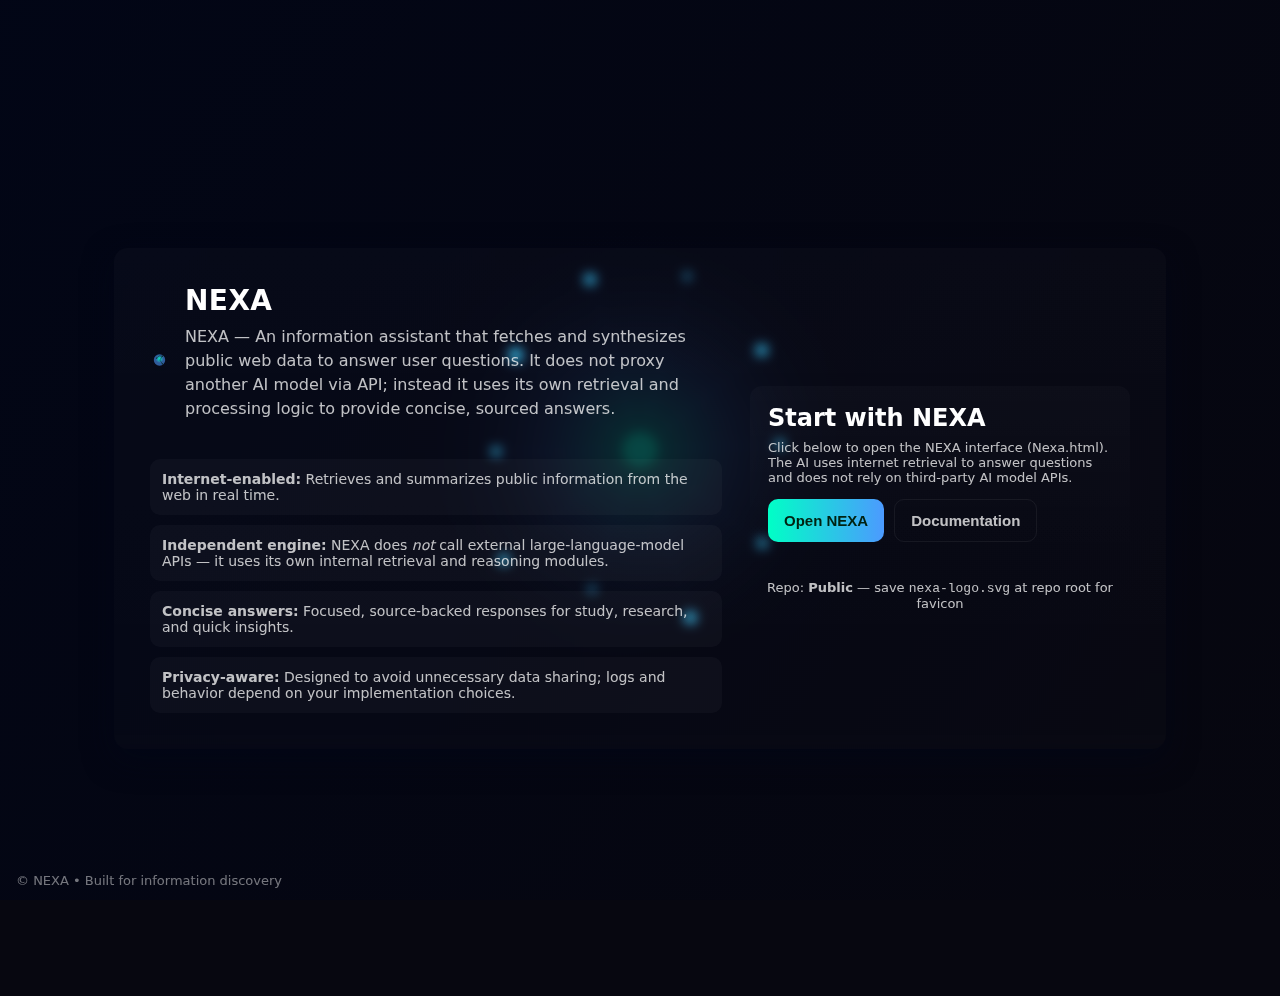
<file: index.html>
<!doctype html>
<html lang="en">
<head>
  <meta charset="utf-8" />
  <meta name="viewport" content="width=device-width, initial-scale=1" />
  <title>NEXA</title>
<title>NEXA</title>
<link rel="icon" type="image/svg+xml" href="nexa-logo.svg">
  <!-- Place `nexa-logo.svg` in the repo root to show as favicon in supporting browsers -->
  <link rel="icon" type="image/svg+xml" href="nexa-logo.svg">
  <style>
    :root{
      --bg:#070710;
      --card:#0f1724;
      --accent1:#00FFC6;
      --accent2:#4C9AFF;
      --muted:rgba(255,255,255,0.75);
      --glass: rgba(255,255,255,0.03);
      --radius:14px;
      font-family: Inter, ui-sans-serif, system-ui, -apple-system, "Segoe UI", Roboto, "Helvetica Neue", Arial;
    }
    html,body{height:100%;margin:0;background:var(--bg);color:white}
    /* canvas full-bleed background */
    #bg-canvas{position:fixed;inset:0;z-index:0}
    .page{
      position:relative;z-index:10;min-height:100vh;display:flex;align-items:center;justify-content:center;padding:48px;
    }
    .card{
      width:min(980px,96%);background:linear-gradient(180deg, rgba(255,255,255,0.02), rgba(255,255,255,0.01));
      border-radius:var(--radius);padding:36px;box-shadow:0 10px 30px rgba(2,6,23,0.6);backdrop-filter: blur(6px);
      display:grid;grid-template-columns:1fr 380px;gap:28px;align-items:center;
    }
    .brand{display:flex;align-items:center;gap:16px}
    .brand svg{width:68px;height:68px}
    h1{margin:0;font-size:28px;letter-spacing:0.4px}
    p.lead{color:var(--muted);margin-top:8px;line-height:1.5}

    .features{margin-top:22px;display:flex;flex-direction:column;gap:10px}
    .feature{background:var(--glass);padding:12px;border-radius:10px;color:var(--muted);font-size:14px}

    .cta{display:flex;flex-direction:column;gap:12px;align-items:stretch}
    .btn{
      background:linear-gradient(90deg,var(--accent1),var(--accent2));border:none;padding:12px 16px;border-radius:10px;color:#021;cursor:pointer;font-weight:700;font-size:15px
    }
    .btn.secondary{background:transparent;border:1px solid rgba(255,255,255,0.06);color:var(--muted);font-weight:600}

    .meta{font-size:13px;color:var(--muted);margin-top:8px}

    /* responsive */
    @media (max-width:880px){
      .card{grid-template-columns:1fr;}
      .brand svg{width:58px;height:58px}
    }

    footer{position:fixed;left:16px;bottom:12px;color:rgba(255,255,255,0.45);font-size:13px}
  </style>
</head>
<body>
  <!-- Animated background canvas -->
  <canvas id="bg-canvas"></canvas>

  <main class="page">
    <section class="card" role="main" aria-labelledby="nexa-title">
      <div>
        <div class="brand">
          <!-- Inline SVG logo (display on page) - keep separate nexa-logo.svg for favicon -->
          <svg viewBox="0 0 120 120" xmlns="http://www.w3.org/2000/svg" aria-hidden="true">
            <!-- abstract network core -->
            <defs>
              <radialGradient id="g1" cx="50%" cy="40%">
                <stop offset="0%" stop-color="#00FFC6" stop-opacity="1"/>
                <stop offset="70%" stop-color="#4C9AFF" stop-opacity="0.6"/>
              </radialGradient>
            </defs>
            <circle cx="60" cy="60" r="36" fill="url(#g1)" opacity="0.95" />
            <g stroke="#021" stroke-width="2" fill="none" opacity="0.12">
              <circle cx="60" cy="60" r="52" />
              <circle cx="60" cy="60" r="68" />
            </g>
            <!-- stylized N made of connected nodes -->
            <circle cx="42" cy="48" r="4" fill="#021" opacity="0.9"/>
            <circle cx="78" cy="36" r="4" fill="#021" opacity="0.9"/>
            <circle cx="78" cy="84" r="4" fill="#021" opacity="0.9"/>
            <path d="M42 48 L58 34 L78 36 L62 60 L78 84" stroke="#021" stroke-width="3" stroke-linecap="round" stroke-linejoin="round" fill="none" opacity="0.95"/>
          </svg>
          <div>
            <h1 id="nexa-title">NEXA</h1>
            <p class="lead">NEXA — An information assistant that fetches and synthesizes public web data to answer user questions. It does not proxy another AI model via API; instead it uses its own retrieval and processing logic to provide concise, sourced answers.</p>
          </div>
        </div>

        <div class="features" aria-hidden="false">
          <div class="feature"><strong>Internet-enabled:</strong> Retrieves and summarizes public information from the web in real time.</div>
          <div class="feature"><strong>Independent engine:</strong> NEXA does <em>not</em> call external large-language-model APIs — it uses its own internal retrieval and reasoning modules.</div>
          <div class="feature"><strong>Concise answers:</strong> Focused, source-backed responses for study, research, and quick insights.</div>
          <div class="feature"><strong>Privacy-aware:</strong> Designed to avoid unnecessary data sharing; logs and behavior depend on your implementation choices.</div>
        </div>
      </div>

      <aside class="cta" aria-label="Get started">
        <div style="background:linear-gradient(180deg, rgba(255,255,255,0.02), transparent); padding:18px; border-radius:12px;">
          <h2 style="margin:0 0 8px 0;">Start with NEXA</h2>
          <p class="meta">Click below to open the NEXA interface (Nexa.html). The AI uses internet retrieval to answer questions and does not rely on third-party AI model APIs.</p>
          <div style="margin-top:14px;display:flex;gap:10px;">
            <button class="btn" id="open-nexa">Open NEXA</button>
            <button class="btn secondary" id="learn-more">Documentation</button>
          </div>
        </div>

        <div style="text-align:center;color:var(--muted);font-size:13px;margin-top:8px;">Repo: <strong>Public</strong> — save <code>nexa-logo.svg</code> at repo root for favicon</div>
      </aside>
    </section>
  </main>

  <footer>© NEXA • Built for information discovery</footer>

  <script>
    // Navigation: button sends user to Nexa.html (case-sensitive)
    document.getElementById('open-nexa').addEventListener('click', function(){
      window.location.href = 'Nexa.html';
    });
    document.getElementById('learn-more').addEventListener('click', function(){
      // quick placeholder - swap this URL with your actual docs later
      window.open('README.md', '_blank');
    });

    // ---------- Animated background canvas ----------
    const canvas = document.getElementById('bg-canvas');
    const ctx = canvas.getContext('2d');
    let w = canvas.width = innerWidth;
    let h = canvas.height = innerHeight;

    window.addEventListener('resize', ()=>{ w = canvas.width = innerWidth; h = canvas.height = innerHeight; init(); });

    // nodes around center
    let nodes = [];
    function init(){
      nodes = [];
      const cx = w/2, cy = h/2;
      const count = Math.max(8, Math.floor(Math.min(w,h)/90));
      for(let i=0;i<count;i++){
        const a = (i/count) * Math.PI * 2;
        const r = Math.min(w,h)*0.18 + (Math.random()*40-20);
        nodes.push({
          x: cx + Math.cos(a)*r,
          y: cy + Math.sin(a)*r,
          ox: cx + Math.cos(a)*r,
          oy: cy + Math.sin(a)*r,
          phase: Math.random()*Math.PI*2,
          speed: 0.002 + Math.random()*0.004,
          size: 2 + Math.random()*4
        });
      }
    }
    init();

    let last = 0;
    function draw(t){
      const dt = t-last; last=t;
      ctx.clearRect(0,0,w,h);
      // gradient background
      const g = ctx.createLinearGradient(0,0,w,h);
      g.addColorStop(0,'rgba(2,6,23,0.95)');
      g.addColorStop(1,'rgba(7,7,16,0.95)');
      ctx.fillStyle = g;
      ctx.fillRect(0,0,w,h);

      // center glow
      const cx = w/2, cy = h/2;
      const grd = ctx.createRadialGradient(cx,cy,10,cx,cy,Math.min(w,h)*0.25);
      grd.addColorStop(0,'rgba(0,255,198,0.14)');
      grd.addColorStop(0.4,'rgba(76,154,255,0.06)');
      grd.addColorStop(1,'rgba(2,6,23,0)');
      ctx.fillStyle = grd;
      ctx.beginPath(); ctx.arc(cx,cy,Math.min(w,h)*0.25,0,Math.PI*2); ctx.fill();

      // draw connections
      ctx.lineWidth = 1;
      for(let n of nodes){
        // slight orbit motion
        n.phase += n.speed * dt;
        const rad = Math.hypot(n.ox-cx, n.oy-cy);
        const ang = Math.atan2(n.oy-cy, n.ox-cx) + Math.sin(n.phase)*0.04;
        n.x = cx + Math.cos(ang)*(rad + Math.sin(n.phase*1.2)*6);
        n.y = cy + Math.sin(ang)*(rad + Math.cos(n.phase*1.1)*6);

        // line to center
        ctx.beginPath();
        ctx.moveTo(cx,cy);
        ctx.lineTo(n.x,n.y);
        ctx.strokeStyle = 'rgba(76,154,255,0.06)';
        ctx.stroke();
      }

      // nodes
      for(let n of nodes){
        const s = n.size + (Math.sin(n.phase*2)+1)*0.8;
        ctx.beginPath(); ctx.arc(n.x,n.y,s,0,Math.PI*2);
        ctx.fillStyle = 'rgba(76,154,255,0.9)'; ctx.fill();
        ctx.beginPath(); ctx.arc(n.x,n.y,Math.max(1,s*0.6),0,Math.PI*2);
        ctx.fillStyle = 'rgba(0,255,198,0.7)'; ctx.fill();
      }

      // subtle central pulse
      ctx.beginPath(); ctx.arc(cx,cy,12 + Math.sin(t*0.002)*6,0,Math.PI*2);
      ctx.fillStyle = 'rgba(0,255,198,0.12)'; ctx.fill();

      requestAnimationFrame(draw);
    }
    requestAnimationFrame(draw);
  </script>
</body>
</html>
</file>
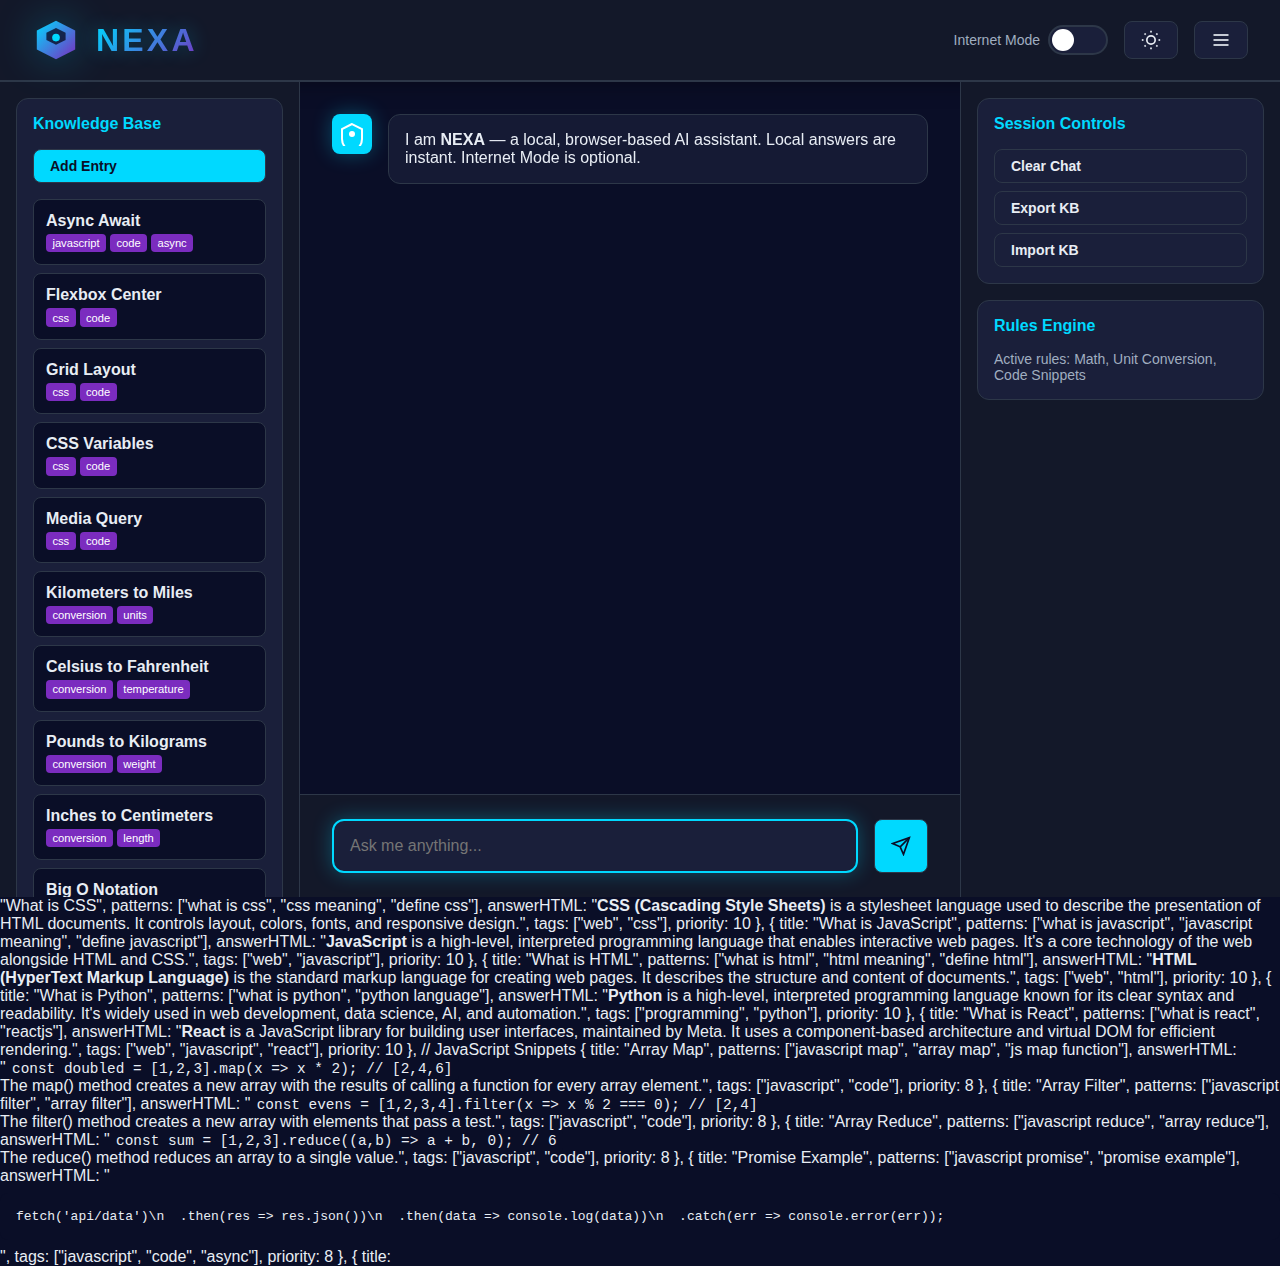
<file: Nexa.html>
<!DOCTYPE html>
<html lang="en">
<head>
    <meta charset="UTF-8">
    <meta name="viewport" content="width=device-width, initial-scale=1.0">
    <title>NEXA</title>
<link rel="icon" type="image/svg+xml" href="nexa-logo.svg">


    <style>
        /* ============================================
           CSS VARIABLES & THEME SYSTEM
           ============================================ */
        :root {
            --bg-primary: #0a0e27;
            --bg-secondary: #131829;
            --bg-tertiary: #1a1f3a;
            --text-primary: #e8edf4;
            --text-secondary: #a0aec0;
            --accent-primary: #00d9ff;
            --accent-secondary: #7b2cbf;
            --accent-tertiary: #ff006e;
            --border-color: #2d3748;
            --success: #10b981;
            --warning: #f59e0b;
            --error: #ef4444;
            --glass-bg: rgba(26, 31, 58, 0.7);
            --glow-primary: 0 0 20px rgba(0, 217, 255, 0.3);
            --glow-secondary: 0 0 20px rgba(123, 44, 191, 0.3);
        }

        [data-theme="light"] {
            --bg-primary: #f7fafc;
            --bg-secondary: #edf2f7;
            --bg-tertiary: #e2e8f0;
            --text-primary: #1a202c;
            --text-secondary: #4a5568;
            --accent-primary: #0088cc;
            --accent-secondary: #6b21a8;
            --accent-tertiary: #db2777;
            --border-color: #cbd5e0;
            --glass-bg: rgba(255, 255, 255, 0.7);
            --glow-primary: 0 0 10px rgba(0, 136, 204, 0.2);
            --glow-secondary: 0 0 10px rgba(107, 33, 168, 0.2);
        }

        * {
            margin: 0;
            padding: 0;
            box-sizing: border-box;
        }

        body {
            font-family: 'Inter', -apple-system, BlinkMacSystemFont, 'Segoe UI', sans-serif;
            background: var(--bg-primary);
            color: var(--text-primary);
            overflow: hidden;
            height: 100vh;
        }

        @media (prefers-reduced-motion: reduce) {
            *, *::before, *::after {
                animation-duration: 0.01ms !important;
                animation-iteration-count: 1 !important;
                transition-duration: 0.01ms !important;
            }
        }

        /* ============================================
           HEADER
           ============================================ */
        .header {
            background: var(--bg-secondary);
            border-bottom: 2px solid var(--border-color);
            padding: 1rem 2rem;
            display: flex;
            align-items: center;
            justify-content: space-between;
            box-shadow: 0 4px 20px rgba(0, 0, 0, 0.3);
        }

        .logo-section {
            display: flex;
            align-items: center;
            gap: 1rem;
        }

        .logo {
            width: 48px;
            height: 48px;
            filter: drop-shadow(var(--glow-primary));
        }

        .app-title {
            font-size: 2rem;
            font-weight: 800;
            letter-spacing: 0.1em;
            background: linear-gradient(135deg, var(--accent-primary), var(--accent-secondary));
            -webkit-background-clip: text;
            -webkit-text-fill-color: transparent;
            background-clip: text;
            text-shadow: var(--glow-primary);
        }

        .header-controls {
            display: flex;
            gap: 1rem;
            align-items: center;
        }

        /* ============================================
           BUTTONS & CONTROLS
           ============================================ */
        .btn {
            background: var(--bg-tertiary);
            border: 1px solid var(--border-color);
            color: var(--text-primary);
            padding: 0.5rem 1rem;
            border-radius: 8px;
            cursor: pointer;
            font-size: 0.875rem;
            font-weight: 600;
            transition: all 0.2s;
            display: flex;
            align-items: center;
            gap: 0.5rem;
        }

        .btn:hover {
            background: var(--accent-primary);
            color: var(--bg-primary);
            box-shadow: var(--glow-primary);
        }

        .btn-primary {
            background: var(--accent-primary);
            color: var(--bg-primary);
        }

        .btn-primary:hover {
            box-shadow: var(--glow-primary);
            transform: translateY(-2px);
        }

        .toggle-switch {
            position: relative;
            width: 60px;
            height: 30px;
            background: var(--bg-tertiary);
            border-radius: 15px;
            cursor: pointer;
            border: 2px solid var(--border-color);
            transition: all 0.3s;
        }

        .toggle-switch.active {
            background: var(--accent-primary);
            box-shadow: var(--glow-primary);
        }

        .toggle-switch::after {
            content: '';
            position: absolute;
            width: 22px;
            height: 22px;
            background: white;
            border-radius: 50%;
            top: 2px;
            left: 2px;
            transition: all 0.3s;
        }

        .toggle-switch.active::after {
            left: 32px;
        }

        /* ============================================
           LAYOUT
           ============================================ */
        .main-container {
            display: flex;
            height: calc(100vh - 85px);
            overflow: hidden;
        }

        .sidebar {
            width: 300px;
            background: var(--bg-secondary);
            border-right: 1px solid var(--border-color);
            overflow-y: auto;
            padding: 1rem;
        }

        .sidebar.collapsed {
            width: 0;
            padding: 0;
            overflow: hidden;
        }

        .chat-area {
            flex: 1;
            display: flex;
            flex-direction: column;
            overflow: hidden;
        }

        .right-panel {
            width: 320px;
            background: var(--bg-secondary);
            border-left: 1px solid var(--border-color);
            overflow-y: auto;
            padding: 1rem;
        }

        .right-panel.collapsed {
            width: 0;
            padding: 0;
            overflow: hidden;
        }

        /* ============================================
           CHAT MESSAGES
           ============================================ */
        .messages-container {
            flex: 1;
            overflow-y: auto;
            padding: 2rem;
            display: flex;
            flex-direction: column;
            gap: 1rem;
        }

        .message {
            display: flex;
            gap: 1rem;
            max-width: 800px;
            animation: slideIn 0.3s ease-out;
        }

        @keyframes slideIn {
            from {
                opacity: 0;
                transform: translateY(10px);
            }
            to {
                opacity: 1;
                transform: translateY(0);
            }
        }

        .message.user {
            align-self: flex-end;
            flex-direction: row-reverse;
        }

        .message-avatar {
            width: 40px;
            height: 40px;
            border-radius: 8px;
            background: var(--accent-primary);
            display: flex;
            align-items: center;
            justify-content: center;
            flex-shrink: 0;
            box-shadow: var(--glow-primary);
        }

        .message.user .message-avatar {
            background: var(--accent-secondary);
            box-shadow: var(--glow-secondary);
        }

        .message-content {
            background: var(--glass-bg);
            backdrop-filter: blur(10px);
            border: 1px solid var(--border-color);
            border-radius: 12px;
            padding: 1rem;
            max-width: 100%;
        }

        .message.user .message-content {
            background: linear-gradient(135deg, var(--accent-secondary), var(--accent-tertiary));
            color: white;
        }

        .message-badge {
            display: inline-block;
            font-size: 0.75rem;
            padding: 0.25rem 0.5rem;
            border-radius: 4px;
            margin-bottom: 0.5rem;
            font-weight: 600;
        }

        .badge-local {
            background: var(--success);
            color: white;
        }

        .badge-internet {
            background: var(--accent-primary);
            color: var(--bg-primary);
        }

        .badge-rule {
            background: var(--accent-tertiary);
            color: white;
        }

        code {
            background: var(--bg-primary);
            padding: 0.2rem 0.4rem;
            border-radius: 4px;
            font-family: 'Courier New', monospace;
            font-size: 0.9em;
        }

        pre {
            background: var(--bg-primary);
            padding: 1rem;
            border-radius: 8px;
            overflow-x: auto;
            margin: 0.5rem 0;
        }

        /* ============================================
           INPUT AREA
           ============================================ */
        .input-area {
            padding: 1.5rem 2rem;
            background: var(--bg-secondary);
            border-top: 1px solid var(--border-color);
        }

        .input-wrapper {
            display: flex;
            gap: 1rem;
            max-width: 1200px;
            margin: 0 auto;
        }

        .input-field {
            flex: 1;
            background: var(--bg-tertiary);
            border: 2px solid var(--border-color);
            border-radius: 12px;
            padding: 1rem;
            color: var(--text-primary);
            font-size: 1rem;
            resize: none;
            min-height: 50px;
            max-height: 150px;
            font-family: inherit;
        }

        .input-field:focus {
            outline: none;
            border-color: var(--accent-primary);
            box-shadow: var(--glow-primary);
        }

        /* ============================================
           SIDEBAR & PANELS
           ============================================ */
        .panel-section {
            background: var(--bg-tertiary);
            border: 1px solid var(--border-color);
            border-radius: 12px;
            padding: 1rem;
            margin-bottom: 1rem;
        }

        .panel-title {
            font-size: 1rem;
            font-weight: 700;
            margin-bottom: 1rem;
            color: var(--accent-primary);
        }

        .kb-entry {
            background: var(--bg-primary);
            border: 1px solid var(--border-color);
            border-radius: 8px;
            padding: 0.75rem;
            margin-bottom: 0.5rem;
            cursor: pointer;
            transition: all 0.2s;
        }

        .kb-entry:hover {
            border-color: var(--accent-primary);
            box-shadow: var(--glow-primary);
        }

        .kb-entry-title {
            font-weight: 600;
            margin-bottom: 0.25rem;
        }

        .kb-entry-tags {
            display: flex;
            gap: 0.25rem;
            flex-wrap: wrap;
        }

        .tag {
            font-size: 0.7rem;
            padding: 0.2rem 0.4rem;
            background: var(--accent-secondary);
            color: white;
            border-radius: 4px;
        }

        /* ============================================
           MODAL
           ============================================ */
        .modal {
            display: none;
            position: fixed;
            top: 0;
            left: 0;
            width: 100%;
            height: 100%;
            background: rgba(0, 0, 0, 0.8);
            z-index: 1000;
            align-items: center;
            justify-content: center;
        }

        .modal.active {
            display: flex;
        }

        .modal-content {
            background: var(--bg-secondary);
            border: 2px solid var(--border-color);
            border-radius: 16px;
            padding: 2rem;
            max-width: 600px;
            width: 90%;
            max-height: 80vh;
            overflow-y: auto;
            box-shadow: 0 20px 60px rgba(0, 0, 0, 0.5);
        }

        .modal-header {
            display: flex;
            justify-content: space-between;
            align-items: center;
            margin-bottom: 1.5rem;
        }

        .modal-title {
            font-size: 1.5rem;
            font-weight: 700;
            color: var(--accent-primary);
        }

        .close-btn {
            background: none;
            border: none;
            color: var(--text-secondary);
            font-size: 1.5rem;
            cursor: pointer;
            padding: 0.5rem;
        }

        .form-group {
            margin-bottom: 1rem;
        }

        .form-label {
            display: block;
            margin-bottom: 0.5rem;
            font-weight: 600;
            color: var(--text-secondary);
        }

        .form-input, .form-textarea {
            width: 100%;
            background: var(--bg-tertiary);
            border: 1px solid var(--border-color);
            border-radius: 8px;
            padding: 0.75rem;
            color: var(--text-primary);
            font-family: inherit;
        }

        .form-textarea {
            min-height: 100px;
            resize: vertical;
        }

        .form-input:focus, .form-textarea:focus {
            outline: none;
            border-color: var(--accent-primary);
            box-shadow: var(--glow-primary);
        }

        /* ============================================
           SCROLLBAR
           ============================================ */
        ::-webkit-scrollbar {
            width: 10px;
            height: 10px;
        }

        ::-webkit-scrollbar-track {
            background: var(--bg-secondary);
        }

        ::-webkit-scrollbar-thumb {
            background: var(--accent-primary);
            border-radius: 5px;
        }

        ::-webkit-scrollbar-thumb:hover {
            background: var(--accent-secondary);
        }

        /* ============================================
           UTILITY CLASSES
           ============================================ */
        .hidden {
            display: none !important;
        }

        .text-center {
            text-align: center;
        }

        .mt-1 {
            margin-top: 0.5rem;
        }

        .mb-1 {
            margin-bottom: 0.5rem;
        }

        .flex {
            display: flex;
        }

        .gap-1 {
            gap: 0.5rem;
        }

        .items-center {
            align-items: center;
        }

        .justify-between {
            justify-content: space-between;
        }

        /* Loading spinner */
        .spinner {
            display: inline-block;
            width: 16px;
            height: 16px;
            border: 2px solid var(--border-color);
            border-top-color: var(--accent-primary);
            border-radius: 50%;
            animation: spin 0.6s linear infinite;
        }

        @keyframes spin {
            to { transform: rotate(360deg); }
        }
    </style>
</head>
<body>
    <!-- HEADER -->
    <div class="header">
        <div class="logo-section">
            <svg class="logo" viewBox="0 0 100 100" xmlns="http://www.w3.org/2000/svg">
                <defs>
                    <linearGradient id="logoGrad" x1="0%" y1="0%" x2="100%" y2="100%">
                        <stop offset="0%" style="stop-color:#00d9ff;stop-opacity:1" />
                        <stop offset="100%" style="stop-color:#7b2cbf;stop-opacity:1" />
                    </linearGradient>
                </defs>
                <path d="M50 10 L90 30 L90 70 L50 90 L10 70 L10 30 Z" fill="url(#logoGrad)" stroke="none"/>
                <path d="M30 35 L50 25 L70 35 L70 50 L50 60 L30 50 Z" fill="#0a0e27" opacity="0.8"/>
                <circle cx="50" cy="45" r="8" fill="#00d9ff"/>
            </svg>
            <h1 class="app-title" id="appTitle">NEXA</h1>
        </div>
        <div class="header-controls">
            <div class="flex items-center gap-1">
                <span style="font-size: 0.875rem; color: var(--text-secondary);">Internet Mode</span>
                <div class="toggle-switch" id="internetToggle" role="switch" aria-checked="false" tabindex="0"></div>
            </div>
            <button class="btn" id="themeToggle" aria-label="Toggle theme">
                <svg width="20" height="20" viewBox="0 0 24 24" fill="none" stroke="currentColor" stroke-width="2">
                    <circle cx="12" cy="12" r="5"/>
                    <line x1="12" y1="1" x2="12" y2="3"/>
                    <line x1="12" y1="21" x2="12" y2="23"/>
                    <line x1="4.22" y1="4.22" x2="5.64" y2="5.64"/>
                    <line x1="18.36" y1="18.36" x2="19.78" y2="19.78"/>
                    <line x1="1" y1="12" x2="3" y2="12"/>
                    <line x1="21" y1="12" x2="23" y2="12"/>
                    <line x1="4.22" y1="19.78" x2="5.64" y2="18.36"/>
                    <line x1="18.36" y1="5.64" x2="19.78" y2="4.22"/>
                </svg>
            </button>
            <button class="btn" id="toggleSidebar" aria-label="Toggle sidebar">
                <svg width="20" height="20" viewBox="0 0 24 24" fill="none" stroke="currentColor" stroke-width="2">
                    <line x1="3" y1="12" x2="21" y2="12"/>
                    <line x1="3" y1="6" x2="21" y2="6"/>
                    <line x1="3" y1="18" x2="21" y2="18"/>
                </svg>
            </button>
        </div>
    </div>

    <!-- MAIN CONTAINER -->
    <div class="main-container">
        <!-- LEFT SIDEBAR -->
        <div class="sidebar" id="sidebar">
            <div class="panel-section">
                <div class="panel-title">Knowledge Base</div>
                <button class="btn btn-primary" style="width: 100%; margin-bottom: 1rem;" id="addKnowledgeBtn">
                    Add Entry
                </button>
                <div id="kbList"></div>
            </div>
        </div>

        <!-- CHAT AREA -->
        <div class="chat-area">
            <div class="messages-container" id="messagesContainer"></div>
            <div class="input-area">
                <div class="input-wrapper">
                    <textarea 
                        class="input-field" 
                        id="userInput" 
                        placeholder="Ask me anything..."
                        rows="1"
                        aria-label="Message input"></textarea>
                    <button class="btn btn-primary" id="sendBtn" aria-label="Send message">
                        <svg width="20" height="20" viewBox="0 0 24 24" fill="none" stroke="currentColor" stroke-width="2">
                            <line x1="22" y1="2" x2="11" y2="13"/>
                            <polygon points="22 2 15 22 11 13 2 9 22 2"/>
                        </svg>
                    </button>
                </div>
            </div>
        </div>

        <!-- RIGHT PANEL -->
        <div class="right-panel" id="rightPanel">
            <div class="panel-section">
                <div class="panel-title">Session Controls</div>
                <button class="btn" style="width: 100%; margin-bottom: 0.5rem;" id="clearChatBtn">Clear Chat</button>
                <button class="btn" style="width: 100%; margin-bottom: 0.5rem;" id="exportKbBtn">Export KB</button>
                <button class="btn" style="width: 100%;" id="importKbBtn">Import KB</button>
                <input type="file" id="importFileInput" accept=".json" class="hidden">
            </div>
            
            <div class="panel-section">
                <div class="panel-title">Rules Engine</div>
                <p style="font-size: 0.875rem; color: var(--text-secondary);">
                    Active rules: Math, Unit Conversion, Code Snippets
                </p>
            </div>
        </div>
    </div>

    <!-- MODAL FOR ADDING/EDITING KNOWLEDGE -->
    <div class="modal" id="knowledgeModal">
        <div class="modal-content">
            <div class="modal-header">
                <h2 class="modal-title">Add Knowledge Entry</h2>
                <button class="close-btn" id="closeModalBtn">&times;</button>
            </div>
            <form id="knowledgeForm">
                <div class="form-group">
                    <label class="form-label" for="entryTitle">Title</label>
                    <input type="text" class="form-input" id="entryTitle" required>
                </div>
                <div class="form-group">
                    <label class="form-label" for="entryPatterns">Patterns (one per line)</label>
                    <textarea class="form-textarea" id="entryPatterns" required></textarea>
                </div>
                <div class="form-group">
                    <label class="form-label" for="entryAnswer">Answer (HTML allowed)</label>
                    <textarea class="form-textarea" id="entryAnswer" required></textarea>
                </div>
                <div class="form-group">
                    <label class="form-label" for="entryTags">Tags (comma separated)</label>
                    <input type="text" class="form-input" id="entryTags">
                </div>
                <button type="submit" class="btn btn-primary" style="width: 100%;">Save Entry</button>
            </form>
        </div>
    </div>

    <script>
        // ============================================
        // CONFIGURATION & CONSTANTS
        // ============================================
        const AI_NAME = "NEXA";
        
        const CONFIG = {
            maxMessages: 200,
            dbName: 'nexaDB',
            dbVersion: 1,
            storeName: 'knowledge',
            theme: localStorage.getItem('theme') || 'dark',
            internetMode: false
        };

        // ============================================
        // STATE MANAGEMENT
        // ============================================
        const STATE = {
            db: null,
            messages: [],
            knowledgeBase: [],
            currentTheme: CONFIG.theme,
            internetMode: CONFIG.internetMode,
            sidebarCollapsed: false,
            rightPanelCollapsed: false
        };

        // ============================================
        // INDEXED DB INITIALIZATION
        // ============================================
        async function initIndexedDB() {
            return new Promise((resolve, reject) => {
                const request = indexedDB.open(CONFIG.dbName, CONFIG.dbVersion);
                
                request.onerror = () => reject(request.error);
                request.onsuccess = () => {
                    STATE.db = request.result;
                    resolve(request.result);
                };
                
                request.onupgradeneeded = (event) => {
                    const db = event.target.result;
                    if (!db.objectStoreNames.contains(CONFIG.storeName)) {
                        const objectStore = db.createObjectStore(CONFIG.storeName, { keyPath: 'id', autoIncrement: true });
                        objectStore.createIndex('tags', 'tags', { unique: false, multiEntry: true });
                        objectStore.createIndex('priority', 'priority', { unique: false });
                    }
                };
            });
        }

        // ============================================
        // KNOWLEDGE BASE MANAGEMENT
        // ============================================
        async function loadKnowledgeBase() {
            if (!STATE.db) return;
            
            return new Promise((resolve, reject) => {
                const transaction = STATE.db.transaction([CONFIG.storeName], 'readonly');
                const objectStore = transaction.objectStore(CONFIG.storeName);
                const request = objectStore.getAll();
                
                request.onsuccess = () => {
                    STATE.knowledgeBase = request.result;
                    if (STATE.knowledgeBase.length === 0) {
                        seedKnowledgeBase().then(resolve);
                    } else {
                        resolve(request.result);
                    }
                };
                request.onerror = () => reject(request.error);
            });
        }

        async function saveKnowledgeEntry(entry) {
            if (!STATE.db) return;
            
            return new Promise((resolve, reject) => {
                const transaction = STATE.db.transaction([CONFIG.storeName], 'readwrite');
                const objectStore = transaction.objectStore(CONFIG.storeName);
                const request = entry.id ? objectStore.put(entry) : objectStore.add(entry);
                
                request.onsuccess = () => {
                    loadKnowledgeBase().then(() => {
                        renderKnowledgeList();
                        resolve(request.result);
                    });
                };
                request.onerror = () => reject(request.error);
            });
        }

        async function deleteKnowledgeEntry(id) {
            if (!STATE.db) return;
            
            return new Promise((resolve, reject) => {
                const transaction = STATE.db.transaction([CONFIG.storeName], 'readwrite');
                const objectStore = transaction.objectStore(CONFIG.storeName);
                const request = objectStore.delete(id);
                
                request.onsuccess = () => {
                    loadKnowledgeBase().then(() => {
                        renderKnowledgeList();
                        resolve();
                    });
                };
                request.onerror = () => reject(request.error);
            });
        }

        // ============================================
        // SEED DATA (80+ ENTRIES)
        // ============================================
        async function seedKnowledgeBase() {
            const seedData = [
                // General Knowledge
                { title: "Async Await", patterns: ["async await", "javascript async"], answerHTML: "<pre>async function getData() {\n  try {\n    const res = await fetch('api/data');\n    const data = await res.json();\n    return data;\n  } catch(err) {\n    console.error(err);\n  }\n}</pre>", tags: ["javascript", "code", "async"], priority: 8 },
                
                // CSS Tips
                { title: "Flexbox Center", patterns: ["css center", "flexbox center"], answerHTML: "<pre>.container {\n  display: flex;\n  justify-content: center;\n  align-items: center;\n}</pre>", tags: ["css", "code"], priority: 8 },
                { title: "Grid Layout", patterns: ["css grid", "grid layout"], answerHTML: "<pre>.grid {\n  display: grid;\n  grid-template-columns: repeat(3, 1fr);\n  gap: 1rem;\n}</pre>", tags: ["css", "code"], priority: 8 },
                { title: "CSS Variables", patterns: ["css variables", "css custom properties"], answerHTML: "<pre>:root {\n  --primary: #00d9ff;\n  --spacing: 1rem;\n}\n\n.element {\n  color: var(--primary);\n  padding: var(--spacing);\n}</pre>", tags: ["css", "code"], priority: 8 },
                { title: "Media Query", patterns: ["css media query", "responsive css"], answerHTML: "<pre>@media (max-width: 768px) {\n  .container {\n    flex-direction: column;\n  }\n}</pre>", tags: ["css", "code"], priority: 8 },
                
                // Unit Conversions
                { title: "Kilometers to Miles", patterns: ["km to miles", "kilometers to miles"], answerHTML: "1 kilometer = 0.621371 miles<br>Formula: miles = km × 0.621371", tags: ["conversion", "units"], priority: 7 },
                { title: "Celsius to Fahrenheit", patterns: ["celsius to fahrenheit", "c to f"], answerHTML: "Formula: °F = (°C × 9/5) + 32<br>Example: 0°C = 32°F, 100°C = 212°F", tags: ["conversion", "temperature"], priority: 7 },
                { title: "Pounds to Kilograms", patterns: ["pounds to kg", "lbs to kg"], answerHTML: "1 pound = 0.453592 kilograms<br>Formula: kg = lbs × 0.453592", tags: ["conversion", "weight"], priority: 7 },
                { title: "Inches to Centimeters", patterns: ["inches to cm", "in to cm"], answerHTML: "1 inch = 2.54 centimeters<br>Formula: cm = inches × 2.54", tags: ["conversion", "length"], priority: 7 },
                
                // Programming Concepts
                { title: "Big O Notation", patterns: ["big o notation", "time complexity"], answerHTML: "<strong>Big O Notation</strong> describes algorithm performance:<br>O(1) - Constant<br>O(log n) - Logarithmic<br>O(n) - Linear<br>O(n log n) - Linearithmic<br>O(n²) - Quadratic<br>O(2ⁿ) - Exponential", tags: ["algorithms", "theory"], priority: 8 },
                { title: "REST API", patterns: ["what is rest", "rest api"], answerHTML: "<strong>REST (Representational State Transfer)</strong> is an architectural style for APIs using HTTP methods:<br>GET - Retrieve<br>POST - Create<br>PUT - Update<br>DELETE - Remove<br>PATCH - Partial update", tags: ["web", "api"], priority: 8 },
                { title: "SQL vs NoSQL", patterns: ["sql vs nosql", "difference between sql nosql"], answerHTML: "<strong>SQL:</strong> Structured, relational, ACID compliant (MySQL, PostgreSQL)<br><strong>NoSQL:</strong> Flexible schema, scalable, document/key-value based (MongoDB, Redis)", tags: ["database"], priority: 8 },
                { title: "Git Commands", patterns: ["git commands", "basic git"], answerHTML: "<pre>git init - Initialize repo\ngit add . - Stage changes\ngit commit -m 'msg' - Commit\ngit push - Push to remote\ngit pull - Pull from remote\ngit branch - List branches</pre>", tags: ["git", "tools"], priority: 8 },
                
                // Web Technologies
                { title: "What is API", patterns: ["what is api", "api meaning"], answerHTML: "<strong>API (Application Programming Interface)</strong> is a set of protocols and tools for building software. It defines how software components should interact.", tags: ["web", "programming"], priority: 9 },
                { title: "What is JSON", patterns: ["what is json", "json format"], answerHTML: "<strong>JSON (JavaScript Object Notation)</strong> is a lightweight data format. Example:<br><code>{\"name\": \"John\", \"age\": 30, \"city\": \"NYC\"}</code>", tags: ["web", "data"], priority: 9 },
                { title: "HTTP Status Codes", patterns: ["http status codes", "http codes"], answerHTML: "200 - OK<br>201 - Created<br>400 - Bad Request<br>401 - Unauthorized<br>404 - Not Found<br>500 - Server Error", tags: ["web", "http"], priority: 8 },
                { title: "CORS", patterns: ["what is cors", "cors error"], answerHTML: "<strong>CORS (Cross-Origin Resource Sharing)</strong> is a security feature that restricts web pages from making requests to a different domain. Servers must explicitly allow cross-origin requests.", tags: ["web", "security"], priority: 8 },
                
                // Data Structures
                { title: "Array", patterns: ["what is array", "array data structure"], answerHTML: "<strong>Array</strong> is an ordered collection of elements. Access by index is O(1). Insertion/deletion at end is O(1), at beginning is O(n).", tags: ["data-structures"], priority: 8 },
                { title: "Linked List", patterns: ["linked list", "what is linked list"], answerHTML: "<strong>Linked List</strong> is a linear data structure where elements are connected via pointers. Insertion/deletion is O(1) if you have reference, access is O(n).", tags: ["data-structures"], priority: 8 },
                { title: "Stack", patterns: ["stack data structure", "what is stack"], answerHTML: "<strong>Stack</strong> is a LIFO (Last In First Out) structure. Operations: push(), pop(), peek(). All O(1).", tags: ["data-structures"], priority: 8 },
                { title: "Queue", patterns: ["queue data structure", "what is queue"], answerHTML: "<strong>Queue</strong> is a FIFO (First In First Out) structure. Operations: enqueue(), dequeue(). All O(1).", tags: ["data-structures"], priority: 8 },
                { title: "Hash Table", patterns: ["hash table", "hash map"], answerHTML: "<strong>Hash Table</strong> stores key-value pairs. Average O(1) for insert, delete, and search. Uses hash function to compute index.", tags: ["data-structures"], priority: 8 },
                { title: "Binary Tree", patterns: ["binary tree", "tree data structure"], answerHTML: "<strong>Binary Tree</strong> is a hierarchical structure where each node has at most 2 children. BST provides O(log n) search when balanced.", tags: ["data-structures"], priority: 8 },
                
                // Algorithms
                { title: "Binary Search", patterns: ["binary search", "binary search algorithm"], answerHTML: "<strong>Binary Search</strong> finds an element in a sorted array in O(log n) time by repeatedly dividing the search interval in half.", tags: ["algorithms"], priority: 8 },
                { title: "Quick Sort", patterns: ["quick sort", "quicksort algorithm"], answerHTML: "<strong>Quick Sort</strong> is a divide-and-conquer algorithm. Average O(n log n), worst O(n²). Uses pivot to partition array.", tags: ["algorithms", "sorting"], priority: 8 },
                { title: "Merge Sort", patterns: ["merge sort", "mergesort algorithm"], answerHTML: "<strong>Merge Sort</strong> divides array into halves, sorts them, and merges. Always O(n log n) time, O(n) space.", tags: ["algorithms", "sorting"], priority: 8 },
                { title: "Bubble Sort", patterns: ["bubble sort"], answerHTML: "<strong>Bubble Sort</strong> repeatedly swaps adjacent elements if they're in wrong order. O(n²) time complexity. Simple but inefficient.", tags: ["algorithms", "sorting"], priority: 7 },
                
                // Security
                { title: "What is HTTPS", patterns: ["what is https", "https meaning"], answerHTML: "<strong>HTTPS (HTTP Secure)</strong> is the secure version of HTTP. It uses TLS/SSL to encrypt data between client and server.", tags: ["web", "security"], priority: 9 },
                { title: "JWT", patterns: ["what is jwt", "json web token"], answerHTML: "<strong>JWT (JSON Web Token)</strong> is a compact token format for secure information transmission. Structure: header.payload.signature", tags: ["security", "authentication"], priority: 8 },
                { title: "OAuth", patterns: ["what is oauth", "oauth authentication"], answerHTML: "<strong>OAuth</strong> is an authorization framework that enables applications to obtain limited access to user accounts. Used for \"Login with Google/Facebook\".", tags: ["security", "authentication"], priority: 8 },
                { title: "XSS Attack", patterns: ["xss attack", "cross site scripting"], answerHTML: "<strong>XSS (Cross-Site Scripting)</strong> is a security vulnerability where attackers inject malicious scripts. Prevent by sanitizing user input and using Content Security Policy.", tags: ["security"], priority: 8 },
                
                // Cloud & DevOps
                { title: "What is Docker", patterns: ["what is docker", "docker containers"], answerHTML: "<strong>Docker</strong> is a platform for developing, shipping, and running applications in containers. Containers are lightweight, portable, and include everything needed to run an application.", tags: ["devops", "tools"], priority: 8 },
                { title: "CI/CD", patterns: ["what is ci cd", "cicd pipeline"], answerHTML: "<strong>CI/CD (Continuous Integration/Continuous Deployment)</strong> automates software delivery. CI merges code frequently, CD automates deployment to production.", tags: ["devops"], priority: 8 },
                { title: "Kubernetes", patterns: ["what is kubernetes", "k8s"], answerHTML: "<strong>Kubernetes (K8s)</strong> is an open-source container orchestration platform for automating deployment, scaling, and management of containerized applications.", tags: ["devops", "cloud"], priority: 8 },
                
                // Frontend Frameworks
                { title: "Vue.js", patterns: ["what is vue", "vuejs"], answerHTML: "<strong>Vue.js</strong> is a progressive JavaScript framework for building user interfaces. It's approachable, versatile, and performant.", tags: ["web", "javascript", "frameworks"], priority: 8 },
                { title: "Angular", patterns: ["what is angular", "angular framework"], answerHTML: "<strong>Angular</strong> is a TypeScript-based web application framework developed by Google. It provides a complete solution with routing, forms, HTTP client, and more.", tags: ["web", "javascript", "frameworks"], priority: 8 },
                { title: "Svelte", patterns: ["what is svelte", "svelte framework"], answerHTML: "<strong>Svelte</strong> is a radical new approach to building UIs. Instead of using a virtual DOM, Svelte compiles components into efficient JavaScript at build time.", tags: ["web", "javascript", "frameworks"], priority: 8 },
                
                // Backend Technologies
                { title: "Node.js", patterns: ["what is nodejs", "node js"], answerHTML: "<strong>Node.js</strong> is a JavaScript runtime built on Chrome's V8 engine. It enables server-side JavaScript execution and is known for non-blocking I/O.", tags: ["backend", "javascript"], priority: 9 },
                { title: "Express.js", patterns: ["what is express", "expressjs"], answerHTML: "<strong>Express.js</strong> is a minimal and flexible Node.js web application framework providing robust features for web and mobile applications.", tags: ["backend", "javascript"], priority: 8 },
                { title: "Django", patterns: ["what is django", "django framework"], answerHTML: "<strong>Django</strong> is a high-level Python web framework that encourages rapid development and clean design. Follows MTV (Model-Template-View) pattern.", tags: ["backend", "python"], priority: 8 },
                { title: "Flask", patterns: ["what is flask", "flask framework"], answerHTML: "<strong>Flask</strong> is a lightweight Python web framework. It's minimalistic and gives developers flexibility in how they build applications.", tags: ["backend", "python"], priority: 8 },
                
                // Databases
                { title: "MongoDB", patterns: ["what is mongodb", "mongodb database"], answerHTML: "<strong>MongoDB</strong> is a document-oriented NoSQL database. It stores data in flexible JSON-like documents and is highly scalable.", tags: ["database", "nosql"], priority: 8 },
                { title: "PostgreSQL", patterns: ["what is postgresql", "postgres"], answerHTML: "<strong>PostgreSQL</strong> is a powerful open-source relational database. It supports advanced features like JSON, full-text search, and spatial data.", tags: ["database", "sql"], priority: 8 },
                { title: "Redis", patterns: ["what is redis", "redis database"], answerHTML: "<strong>Redis</strong> is an in-memory data structure store used as database, cache, and message broker. It's extremely fast with sub-millisecond latency.", tags: ["database", "cache"], priority: 8 },
                { title: "MySQL", patterns: ["what is mysql", "mysql database"], answerHTML: "<strong>MySQL</strong> is an open-source relational database management system. It's widely used for web applications and is known for reliability.", tags: ["database", "sql"], priority: 8 },
                
                // Testing
                { title: "Unit Testing", patterns: ["unit testing", "what is unit test"], answerHTML: "<strong>Unit Testing</strong> tests individual components in isolation. Popular frameworks: Jest (JS), pytest (Python), JUnit (Java).", tags: ["testing"], priority: 8 },
                { title: "Integration Testing", patterns: ["integration testing", "integration test"], answerHTML: "<strong>Integration Testing</strong> tests how different modules work together. Verifies interfaces between components.", tags: ["testing"], priority: 8 },
                { title: "TDD", patterns: ["tdd", "test driven development"], answerHTML: "<strong>TDD (Test-Driven Development)</strong> is a practice where you write tests before code. Process: Write test → Write code → Refactor.", tags: ["testing", "methodology"], priority: 8 },
                
                // Design Patterns
                { title: "Singleton Pattern", patterns: ["singleton pattern", "singleton design"], answerHTML: "<strong>Singleton Pattern</strong> ensures a class has only one instance and provides global access to it. Common in configuration management.", tags: ["design-patterns"], priority: 7 },
                { title: "Observer Pattern", patterns: ["observer pattern", "observer design"], answerHTML: "<strong>Observer Pattern</strong> defines one-to-many dependency. When one object changes state, all dependents are notified. Used in event systems.", tags: ["design-patterns"], priority: 7 },
                { title: "Factory Pattern", patterns: ["factory pattern", "factory design"], answerHTML: "<strong>Factory Pattern</strong> creates objects without specifying exact class. Useful when creation logic is complex or needs to be centralized.", tags: ["design-patterns"], priority: 7 },
                
                // Additional Web Concepts
                { title: "WebSocket", patterns: ["what is websocket", "websocket protocol"], answerHTML: "<strong>WebSocket</strong> provides full-duplex communication over a single TCP connection. Enables real-time data transfer between client and server.", tags: ["web", "networking"], priority: 8 },
                { title: "GraphQL", patterns: ["what is graphql", "graphql api"], answerHTML: "<strong>GraphQL</strong> is a query language for APIs. Clients specify exactly what data they need, preventing over-fetching and under-fetching.", tags: ["api", "web"], priority: 8 },
                { title: "Responsive Design", patterns: ["responsive design", "mobile first"], answerHTML: "<strong>Responsive Design</strong> ensures websites work well on all devices. Uses fluid grids, flexible images, and media queries.", tags: ["web", "css"], priority: 8 },
                { title: "PWA", patterns: ["pwa", "progressive web app"], answerHTML: "<strong>PWA (Progressive Web App)</strong> uses modern web capabilities to deliver app-like experiences. Features: offline support, push notifications, installable.", tags: ["web"], priority: 8 },
                
                // Performance
                { title: "Lazy Loading", patterns: ["lazy loading", "lazy load images"], answerHTML: "<strong>Lazy Loading</strong> defers loading of non-critical resources. Images load when they enter viewport, improving initial page load time.", tags: ["performance", "web"], priority: 7 },
                { title: "Code Splitting", patterns: ["code splitting", "webpack splitting"], answerHTML: "<strong>Code Splitting</strong> breaks your bundle into smaller chunks loaded on demand. Reduces initial load time in large applications.", tags: ["performance", "web"], priority: 7 },
                { title: "Caching", patterns: ["web caching", "browser cache"], answerHTML: "<strong>Caching</strong> stores copies of files for faster access. Types: Browser cache, CDN cache, server-side cache (Redis).", tags: ["performance", "web"], priority: 7 },
                
                // Mobile Development
                { title: "React Native", patterns: ["react native", "react native framework"], answerHTML: "<strong>React Native</strong> is a framework for building mobile apps using React. Write once, deploy to iOS and Android.", tags: ["mobile", "react"], priority: 8 },
                { title: "Flutter", patterns: ["what is flutter", "flutter framework"], answerHTML: "<strong>Flutter</strong> is Google's UI toolkit for building natively compiled applications for mobile, web, and desktop from a single codebase using Dart.", tags: ["mobile"], priority: 8 },
                
                // Version Control
                { title: "Git Merge vs Rebase", patterns: ["git merge vs rebase", "merge rebase difference"], answerHTML: "<strong>Merge:</strong> Combines branches, preserves history<br><strong>Rebase:</strong> Moves commits to new base, creates linear history<br>Use merge for public branches, rebase for private feature branches.", tags: ["git", "tools"], priority: 7 },
                
                // Miscellaneous
                { title: "Regex Basics", patterns: ["regex", "regular expression"], answerHTML: "<strong>Regular Expressions</strong> for pattern matching:<br><code>\\d</code> - digit<br><code>\\w</code> - word char<br><code>\\s</code> - whitespace<br><code>+</code> - one or more<br><code>*</code> - zero or more<br><code>.</code> - any char", tags: ["tools", "programming"], priority: 7 },
                { title: "ASCII vs Unicode", patterns: ["ascii vs unicode", "character encoding"], answerHTML: "<strong>ASCII:</strong> 7-bit encoding, 128 characters<br><strong>Unicode:</strong> Universal character set supporting all languages. UTF-8 is most common encoding.", tags: ["theory"], priority: 7 },
                { title: "Synchronous vs Asynchronous", patterns: ["sync vs async", "synchronous asynchronous"], answerHTML: "<strong>Synchronous:</strong> Operations execute sequentially, blocking<br><strong>Asynchronous:</strong> Operations execute independently, non-blocking. JS uses callbacks, promises, async/await.", tags: ["programming", "theory"], priority: 8 },
            ];

            for (const entry of seedData) {
                await saveKnowledgeEntry({
                    ...entry,
                    lastUpdated: Date.now()
                });
            }
            
            return loadKnowledgeBase();
        }

        // ============================================
        // RULES ENGINE
        // ============================================
        const RULES = {
            math: {
                condition: (q) => /calculate|compute|sum|multiply|divide|subtract|add|\d+\s*[\+\-\*\/]\s*\d+/.test(q.toLowerCase()),
                action: (q) => {
                    try {
                        // Extract math expression
                        const match = q.match(/(\d+\.?\d*)\s*([\+\-\*\/])\s*(\d+\.?\d*)/);
                        if (match) {
                            const [, a, op, b] = match;
                            const num1 = parseFloat(a);
                            const num2 = parseFloat(b);
                            let result;
                            switch(op) {
                                case '+': result = num1 + num2; break;
                                case '-': result = num1 - num2; break;
                                case '*': result = num1 * num2; break;
                                case '/': result = num1 / num2; break;
                            }
                            return {
                                answerHTML: `<strong>Result:</strong> ${result}`,
                                confidence: 'high',
                                matchedRule: 'math'
                            };
                        }
                    } catch (e) {
                        return null;
                    }
                    return null;
                }
            },
            identity: {
                condition: (q) => {
                    const lower = q.toLowerCase().trim();
                    return lower === 'what is your name' || 
                           lower === 'what is your name?' ||
                           lower === 'who are you' ||
                           lower === 'who are you?' ||
                           lower === 'tumhara naam kya hai' ||
                           lower === 'tumhara naam kya hai?';
                },
                action: (q) => {
                    return {
                        answerHTML: `I am <strong>${AI_NAME}</strong> — a local, browser-based AI assistant. I provide instant answers from my knowledge base and can search the internet when needed.`,
                        confidence: 'high',
                        matchedRule: 'identity'
                    };
                }
            },
            conversion: {
                condition: (q) => /convert|to (miles|km|celsius|fahrenheit|kg|lbs|pounds)/i.test(q),
                action: (q) => {
                    const lower = q.toLowerCase();
                    if (lower.includes('celsius') && lower.includes('fahrenheit')) {
                        return {
                            answerHTML: "To convert Celsius to Fahrenheit: <code>°F = (°C × 9/5) + 32</code><br>To convert Fahrenheit to Celsius: <code>°C = (°F - 32) × 5/9</code>",
                            confidence: 'high',
                            matchedRule: 'conversion'
                        };
                    }
                    return null;
                }
            }
        };

        // ============================================
        // LOCAL ANSWER ENGINE
        // ============================================
        async function askLocal(question) {
            const q = question.toLowerCase().trim();
            
            // Check rules first
            for (const [name, rule] of Object.entries(RULES)) {
                if (rule.condition(q)) {
                    const result = rule.action(question);
                    if (result) return result;
                }
            }
            
            // Check knowledge base
            let bestMatch = null;
            let highestScore = 0;
            
            for (const entry of STATE.knowledgeBase) {
                for (const pattern of entry.patterns) {
                    let score = 0;
                    const patternLower = pattern.toLowerCase();
                    
                    // Exact match
                    if (q === patternLower) {
                        score = 100;
                    }
                    // Contains
                    else if (q.includes(patternLower) || patternLower.includes(q)) {
                        score = 70 + (entry.priority || 0);
                    }
                    // Fuzzy match
                    else {
                        const words = q.split(/\s+/);
                        const patternWords = patternLower.split(/\s+/);
                        const matchCount = words.filter(w => patternWords.some(pw => pw.includes(w) || w.includes(pw))).length;
                        score = (matchCount / words.length) * 50;
                    }
                    
                    if (score > highestScore) {
                        highestScore = score;
                        bestMatch = entry;
                    }
                }
            }
            
            if (bestMatch && highestScore > 30) {
                return {
                    answerHTML: bestMatch.answerHTML,
                    confidence: highestScore > 80 ? 'high' : 'medium',
                    matchedRule: 'knowledge-base'
                };
            }
            
            return null;
        }

        // ============================================
        // INTERNET MODE - ENHANCED WITH AUTO SEARCH
        // ============================================
        async function askInternet(query) {
            if (!STATE.internetMode) {
                return {
                    answerHTML: '<strong>Internet Mode is OFF.</strong> Enable it to search the web for answers.',
                    sources: []
                };
            }
            
            // Show searching indicator
            renderMessage('system', '<div class="flex items-center gap-1"><div class="spinner"></div> Searching the internet...</div>');
            
            try {
                // Try multiple search APIs
                const results = await searchWeb(query);
                
                if (results && results.answer) {
                    return {
                        answerHTML: results.answer,
                        sources: results.sources || []
                    };
                } else {
                    // Fallback: open search tab
                    const searchURL = `https://duckduckgo.com/?q=${encodeURIComponent(query)}`;
                    window.open(searchURL, '_blank');
                    return {
                        answerHTML: `<strong>Search completed!</strong><br><br>I've opened results in a new tab for: "${query}"<br><br>Due to CORS restrictions, some searches need manual review. The new tab has your results.`,
                        sources: [searchURL]
                    };
                }
            } catch (error) {
                console.error('Search error:', error);
                return {
                    answerHTML: `<strong>Search attempt failed.</strong><br><br>Error: ${error.message}<br><br>Try rephrasing your question or check your internet connection.`,
                    sources: []
                };
            }
        }

        async function searchWeb(query) {
            // Try DuckDuckGo Instant Answer API (CORS-friendly)
            try {
                const ddgUrl = `https://api.duckduckgo.com/?q=${encodeURIComponent(query)}&format=json&no_html=1&skip_disambig=1`;
                const response = await fetch(ddgUrl);
                const data = await response.json();
                
                if (data.AbstractText) {
                    return {
                        answer: `<strong>Answer:</strong><br><br>${data.AbstractText}<br><br>${data.AbstractURL ? `<small>Source: <a href="${data.AbstractURL}" target="_blank">${data.AbstractURL}</a></small>` : ''}`,
                        sources: [data.AbstractURL].filter(Boolean)
                    };
                }
                
                if (data.RelatedTopics && data.RelatedTopics.length > 0) {
                    const topics = data.RelatedTopics.slice(0, 3)
                        .filter(t => t.Text)
                        .map(t => `• ${t.Text}`)
                        .join('<br>');
                    
                    if (topics) {
                        return {
                            answer: `<strong>Related information:</strong><br><br>${topics}`,
                            sources: []
                        };
                    }
                }
            } catch (e) {
                console.log('DuckDuckGo API failed:', e);
            }
            
            // Try Wikipedia API (CORS-friendly)
            try {
                const wikiUrl = `https://en.wikipedia.org/api/rest_v1/page/summary/${encodeURIComponent(query)}`;
                const response = await fetch(wikiUrl);
                
                if (response.ok) {
                    const data = await response.json();
                    if (data.extract) {
                        return {
                            answer: `<strong>${data.title}</strong><br><br>${data.extract}<br><br><small>Source: <a href="${data.content_urls.desktop.page}" target="_blank">Wikipedia</a></small>`,
                            sources: [data.content_urls.desktop.page]
                        };
                    }
                }
            } catch (e) {
                console.log('Wikipedia API failed:', e);
            }
            
            // Try free APIs for specific queries
            if (query.toLowerCase().includes('weather')) {
                return await getWeatherInfo(query);
            }
            
            if (query.toLowerCase().match(/price|stock|ticker/)) {
                return await getStockInfo(query);
            }
            
            return null;
        }

        async function getWeatherInfo(query) {
            // Extract city name
            const cityMatch = query.match(/weather\s+(?:in|for|at)?\s*([a-zA-Z\s]+)/i);
            if (cityMatch) {
                const city = cityMatch[1].trim();
                return {
                    answer: `<strong>Weather information</strong><br><br>For real-time weather data for "${city}", I recommend checking:<br>• <a href="https://weather.com" target="_blank">Weather.com</a><br>• <a href="https://openweathermap.org" target="_blank">OpenWeatherMap</a><br><br><small>Note: Live weather APIs require API keys. Opening weather.com in new tab...</small>`,
                    sources: [`https://weather.com/weather/today/l/${encodeURIComponent(city)}`]
                };
            }
            return null;
        }

        async function getStockInfo(query) {
            return {
                answer: `<strong>Stock information</strong><br><br>For real-time stock prices and market data, visit:<br>• <a href="https://finance.yahoo.com" target="_blank">Yahoo Finance</a><br>• <a href="https://www.google.com/finance" target="_blank">Google Finance</a><br><br><small>Note: Live stock APIs require authentication. Check the links above for current data.</small>`,
                sources: ['https://finance.yahoo.com']
            };
        }

        function openSearchTab(url) {
            window.open(url, '_blank');
        }

        // ============================================
        // UI RENDERING
        // ============================================
        function renderMessage(role, html, badge = null) {
            const container = document.getElementById('messagesContainer');
            const messageDiv = document.createElement('div');
            messageDiv.className = `message ${role}`;
            
            const avatarSvg = role === 'user' 
                ? '<svg width="24" height="24" viewBox="0 0 24 24" fill="white"><path d="M12 12c2.21 0 4-1.79 4-4s-1.79-4-4-4-4 1.79-4 4 1.79 4 4 4zm0 2c-2.67 0-8 1.34-8 4v2h16v-2c0-2.66-5.33-4-8-4z"/></svg>'
                : '<svg width="24" height="24" viewBox="0 0 24 24" fill="white"><circle cx="12" cy="12" r="3"/><path d="M12 2L2 7v10c0 5.5 3.8 10.7 10 12 6.2-1.3 10-6.5 10-12V7l-10-5z" fill="none" stroke="white" stroke-width="2"/></svg>';
            
            messageDiv.innerHTML = `
                <div class="message-avatar">${avatarSvg}</div>
                <div class="message-content">
                    ${badge ? `<div class="message-badge badge-${badge}">${badge.toUpperCase()}</div>` : ''}
                    ${html}
                </div>
            `;
            
            container.appendChild(messageDiv);
            container.scrollTop = container.scrollHeight;
            
            STATE.messages.push({ role, html, badge, timestamp: Date.now() });
            
            // Keep only last N messages in DOM
            if (STATE.messages.length > CONFIG.maxMessages) {
                STATE.messages.shift();
                container.removeChild(container.firstChild);
            }
        }

        function renderKnowledgeList() {
            const list = document.getElementById('kbList');
            if (!list) return;
            
            list.innerHTML = '';
            
            // Show first 20 entries
            const entries = STATE.knowledgeBase.slice(0, 20);
            
            entries.forEach(entry => {
                const div = document.createElement('div');
                div.className = 'kb-entry';
                div.innerHTML = `
                    <div class="kb-entry-title">${entry.title}</div>
                    <div class="kb-entry-tags">
                        ${entry.tags ? entry.tags.map(tag => `<span class="tag">${tag}</span>`).join('') : ''}
                    </div>
                `;
                div.onclick = () => {
                    document.getElementById('userInput').value = entry.patterns[0];
                    document.getElementById('userInput').focus();
                };
                list.appendChild(div);
            });
            
            if (STATE.knowledgeBase.length > 20) {
                const more = document.createElement('div');
                more.style.cssText = 'text-align: center; padding: 0.5rem; color: var(--text-secondary); font-size: 0.875rem;';
                more.textContent = `+${STATE.knowledgeBase.length - 20} more entries`;
                list.appendChild(more);
            }
        }

        // ============================================
        // EVENT HANDLERS
        // ============================================
        async function handleSendMessage() {
            const input = document.getElementById('userInput');
            const question = input.value.trim();
            
            if (!question) return;
            
            input.value = '';
            input.style.height = 'auto';
            
            // Render user message
            renderMessage('user', question);
            
            // Try local first
            const localResult = await askLocal(question);
            
            if (localResult) {
                const badge = localResult.matchedRule === 'knowledge-base' ? 'local' : 'rule';
                renderMessage('assistant', localResult.answerHTML, badge);
            } else {
                // Try internet if enabled
                if (STATE.internetMode) {
                    const internetResult = await askInternet(question);
                    
                    // Remove "searching" message if it exists
                    const container = document.getElementById('messagesContainer');
                    const lastMsg = container.lastChild;
                    if (lastMsg && lastMsg.querySelector('.spinner')) {
                        container.removeChild(lastMsg);
                        STATE.messages.pop();
                    }
                    
                    renderMessage('assistant', internetResult.answerHTML, 'internet');
                } else {
                    renderMessage('assistant', '<strong>No local answer found.</strong><br><br>Enable <strong>Internet Mode</strong> to search the web for this query, or try rephrasing your question.');
                }
            }
        }

        function toggleTheme() {
            STATE.currentTheme = STATE.currentTheme === 'dark' ? 'light' : 'dark';
            document.documentElement.setAttribute('data-theme', STATE.currentTheme);
            localStorage.setItem('theme', STATE.currentTheme);
        }

        function toggleInternetMode() {
            STATE.internetMode = !STATE.internetMode;
            const toggle = document.getElementById('internetToggle');
            toggle.classList.toggle('active');
            toggle.setAttribute('aria-checked', STATE.internetMode);
            
            if (STATE.internetMode) {
                renderMessage('system', '<strong>Internet Mode enabled.</strong> I can now open search tabs when needed. Note: CORS prevents automatic content fetching.');
            } else {
                renderMessage('system', '<strong>Internet Mode disabled.</strong> Answering from local knowledge only.');
            }
        }

        function toggleSidebar() {
            STATE.sidebarCollapsed = !STATE.sidebarCollapsed;
            document.getElementById('sidebar').classList.toggle('collapsed');
        }

        function clearChat() {
            if (confirm('Clear all messages?')) {
                STATE.messages = [];
                document.getElementById('messagesContainer').innerHTML = '';
                showWelcomeMessage();
            }
        }

        function showWelcomeMessage() {
            renderMessage('assistant', `I am <strong>${AI_NAME}</strong> — a local, browser-based AI assistant. Local answers are instant. Internet Mode is optional.`);
        }

        function exportKnowledge() {
            const data = JSON.stringify(STATE.knowledgeBase, null, 2);
            const blob = new Blob([data], { type: 'application/json' });
            const url = URL.createObjectURL(blob);
            const a = document.createElement('a');
            a.href = url;
            a.download = `${AI_NAME.toLowerCase()}-knowledge-${Date.now()}.json`;
            a.click();
            URL.revokeObjectURL(url);
        }

        async function importKnowledge(jsonString) {
            try {
                const data = JSON.parse(jsonString);
                if (!Array.isArray(data)) {
                    alert('Invalid format: expected an array');
                    return;
                }
                
                for (const entry of data) {
                    await saveKnowledgeEntry({
                        ...entry,
                        lastUpdated: Date.now()
                    });
                }
                
                alert(`Imported ${data.length} entries successfully`);
            } catch (e) {
                alert('Error importing: ' + e.message);
            }
        }

        function openKnowledgeModal() {
            document.getElementById('knowledgeModal').classList.add('active');
            document.getElementById('knowledgeForm').reset();
        }

        function closeKnowledgeModal() {
            document.getElementById('knowledgeModal').classList.remove('active');
        }

        async function handleKnowledgeSubmit(e) {
            e.preventDefault();
            
            const title = document.getElementById('entryTitle').value.trim();
            const patternsText = document.getElementById('entryPatterns').value.trim();
            const answerHTML = document.getElementById('entryAnswer').value.trim();
            const tagsText = document.getElementById('entryTags').value.trim();
            
            const patterns = patternsText.split('\n').map(p => p.trim()).filter(p => p);
            const tags = tagsText.split(',').map(t => t.trim()).filter(t => t);
            
            await saveKnowledgeEntry({
                title,
                patterns,
                answerHTML,
                tags,
                priority: 5,
                lastUpdated: Date.now()
            });
            
            closeKnowledgeModal();
            renderMessage('system', `<strong>Knowledge entry added:</strong> ${title}`);
        }

        // ============================================
        // KEYBOARD SHORTCUTS
        // ============================================
        function handleKeyboardShortcuts(e) {
            // Ctrl/Cmd + K: Focus input
            if ((e.ctrlKey || e.metaKey) && e.key === 'k') {
                e.preventDefault();
                document.getElementById('userInput').focus();
            }
            
            // Ctrl/Cmd + Enter: Send message
            if ((e.ctrlKey || e.metaKey) && e.key === 'Enter') {
                e.preventDefault();
                handleSendMessage();
            }
            
            // Escape: Close modal
            if (e.key === 'Escape') {
                closeKnowledgeModal();
            }
        }

        // Auto-resize textarea
        function handleTextareaInput(e) {
            const textarea = e.target;
            textarea.style.height = 'auto';
            textarea.style.height = Math.min(textarea.scrollHeight, 150) + 'px';
        }

        // ============================================
        // INITIALIZATION
        // ============================================
        async function init() {
            // Set theme
            document.documentElement.setAttribute('data-theme', STATE.currentTheme);
            
            // Initialize IndexedDB
            try {
                await initIndexedDB();
                await loadKnowledgeBase();
                renderKnowledgeList();
            } catch (e) {
                console.error('IndexedDB initialization failed:', e);
                renderMessage('system', '<strong>Warning:</strong> Local storage initialization failed. Knowledge base may not persist.');
            }
            
            // Show welcome message
            showWelcomeMessage();
            
            // Attach event listeners
            document.getElementById('sendBtn').addEventListener('click', handleSendMessage);
            document.getElementById('userInput').addEventListener('keypress', (e) => {
                if (e.key === 'Enter' && !e.shiftKey) {
                    e.preventDefault();
                    handleSendMessage();
                }
            });
            document.getElementById('userInput').addEventListener('input', handleTextareaInput);
            
            document.getElementById('themeToggle').addEventListener('click', toggleTheme);
            document.getElementById('internetToggle').addEventListener('click', toggleInternetMode);
            document.getElementById('toggleSidebar').addEventListener('click', toggleSidebar);
            
            document.getElementById('clearChatBtn').addEventListener('click', clearChat);
            document.getElementById('exportKbBtn').addEventListener('click', exportKnowledge);
            document.getElementById('importKbBtn').addEventListener('click', () => {
                document.getElementById('importFileInput').click();
            });
            
            document.getElementById('importFileInput').addEventListener('change', async (e) => {
                const file = e.target.files[0];
                if (file) {
                    const text = await file.text();
                    await importKnowledge(text);
                }
                e.target.value = '';
            });
            
            document.getElementById('addKnowledgeBtn').addEventListener('click', openKnowledgeModal);
            document.getElementById('closeModalBtn').addEventListener('click', closeKnowledgeModal);
            document.getElementById('knowledgeForm').addEventListener('submit', handleKnowledgeSubmit);
            
            // Keyboard shortcuts
            document.addEventListener('keydown', handleKeyboardShortcuts);
            
            // Click outside modal to close
            document.getElementById('knowledgeModal').addEventListener('click', (e) => {
                if (e.target.id === 'knowledgeModal') {
                    closeKnowledgeModal();
                }
            });
            
            // Accessibility: Toggle with keyboard
            document.getElementById('internetToggle').addEventListener('keypress', (e) => {
                if (e.key === 'Enter' || e.key === ' ') {
                    e.preventDefault();
                    toggleInternetMode();
                }
            });
            
            // Focus input on load
            document.getElementById('userInput').focus();
        }

        // Start the application
        if (document.readyState === 'loading') {
            document.addEventListener('DOMContentLoaded', init);
        } else {
            init();
        }
    </script>
</body>
</html> "What is CSS", patterns: ["what is css", "css meaning", "define css"], answerHTML: "<strong>CSS (Cascading Style Sheets)</strong> is a stylesheet language used to describe the presentation of HTML documents. It controls layout, colors, fonts, and responsive design.", tags: ["web", "css"], priority: 10 },
                { title: "What is JavaScript", patterns: ["what is javascript", "javascript meaning", "define javascript"], answerHTML: "<strong>JavaScript</strong> is a high-level, interpreted programming language that enables interactive web pages. It's a core technology of the web alongside HTML and CSS.", tags: ["web", "javascript"], priority: 10 },
                { title: "What is HTML", patterns: ["what is html", "html meaning", "define html"], answerHTML: "<strong>HTML (HyperText Markup Language)</strong> is the standard markup language for creating web pages. It describes the structure and content of documents.", tags: ["web", "html"], priority: 10 },
                { title: "What is Python", patterns: ["what is python", "python language"], answerHTML: "<strong>Python</strong> is a high-level, interpreted programming language known for its clear syntax and readability. It's widely used in web development, data science, AI, and automation.", tags: ["programming", "python"], priority: 10 },
                { title: "What is React", patterns: ["what is react", "reactjs"], answerHTML: "<strong>React</strong> is a JavaScript library for building user interfaces, maintained by Meta. It uses a component-based architecture and virtual DOM for efficient rendering.", tags: ["web", "javascript", "react"], priority: 10 },
                
                // JavaScript Snippets
                { title: "Array Map", patterns: ["javascript map", "array map", "js map function"], answerHTML: "<code>const doubled = [1,2,3].map(x => x * 2); // [2,4,6]</code><br>The map() method creates a new array with the results of calling a function for every array element.", tags: ["javascript", "code"], priority: 8 },
                { title: "Array Filter", patterns: ["javascript filter", "array filter"], answerHTML: "<code>const evens = [1,2,3,4].filter(x => x % 2 === 0); // [2,4]</code><br>The filter() method creates a new array with elements that pass a test.", tags: ["javascript", "code"], priority: 8 },
                { title: "Array Reduce", patterns: ["javascript reduce", "array reduce"], answerHTML: "<code>const sum = [1,2,3].reduce((a,b) => a + b, 0); // 6</code><br>The reduce() method reduces an array to a single value.", tags: ["javascript", "code"], priority: 8 },
                { title: "Promise Example", patterns: ["javascript promise", "promise example"], answerHTML: "<pre>fetch('api/data')\n  .then(res => res.json())\n  .then(data => console.log(data))\n  .catch(err => console.error(err));</pre>", tags: ["javascript", "code", "async"], priority: 8 },
                { title:
</file>
